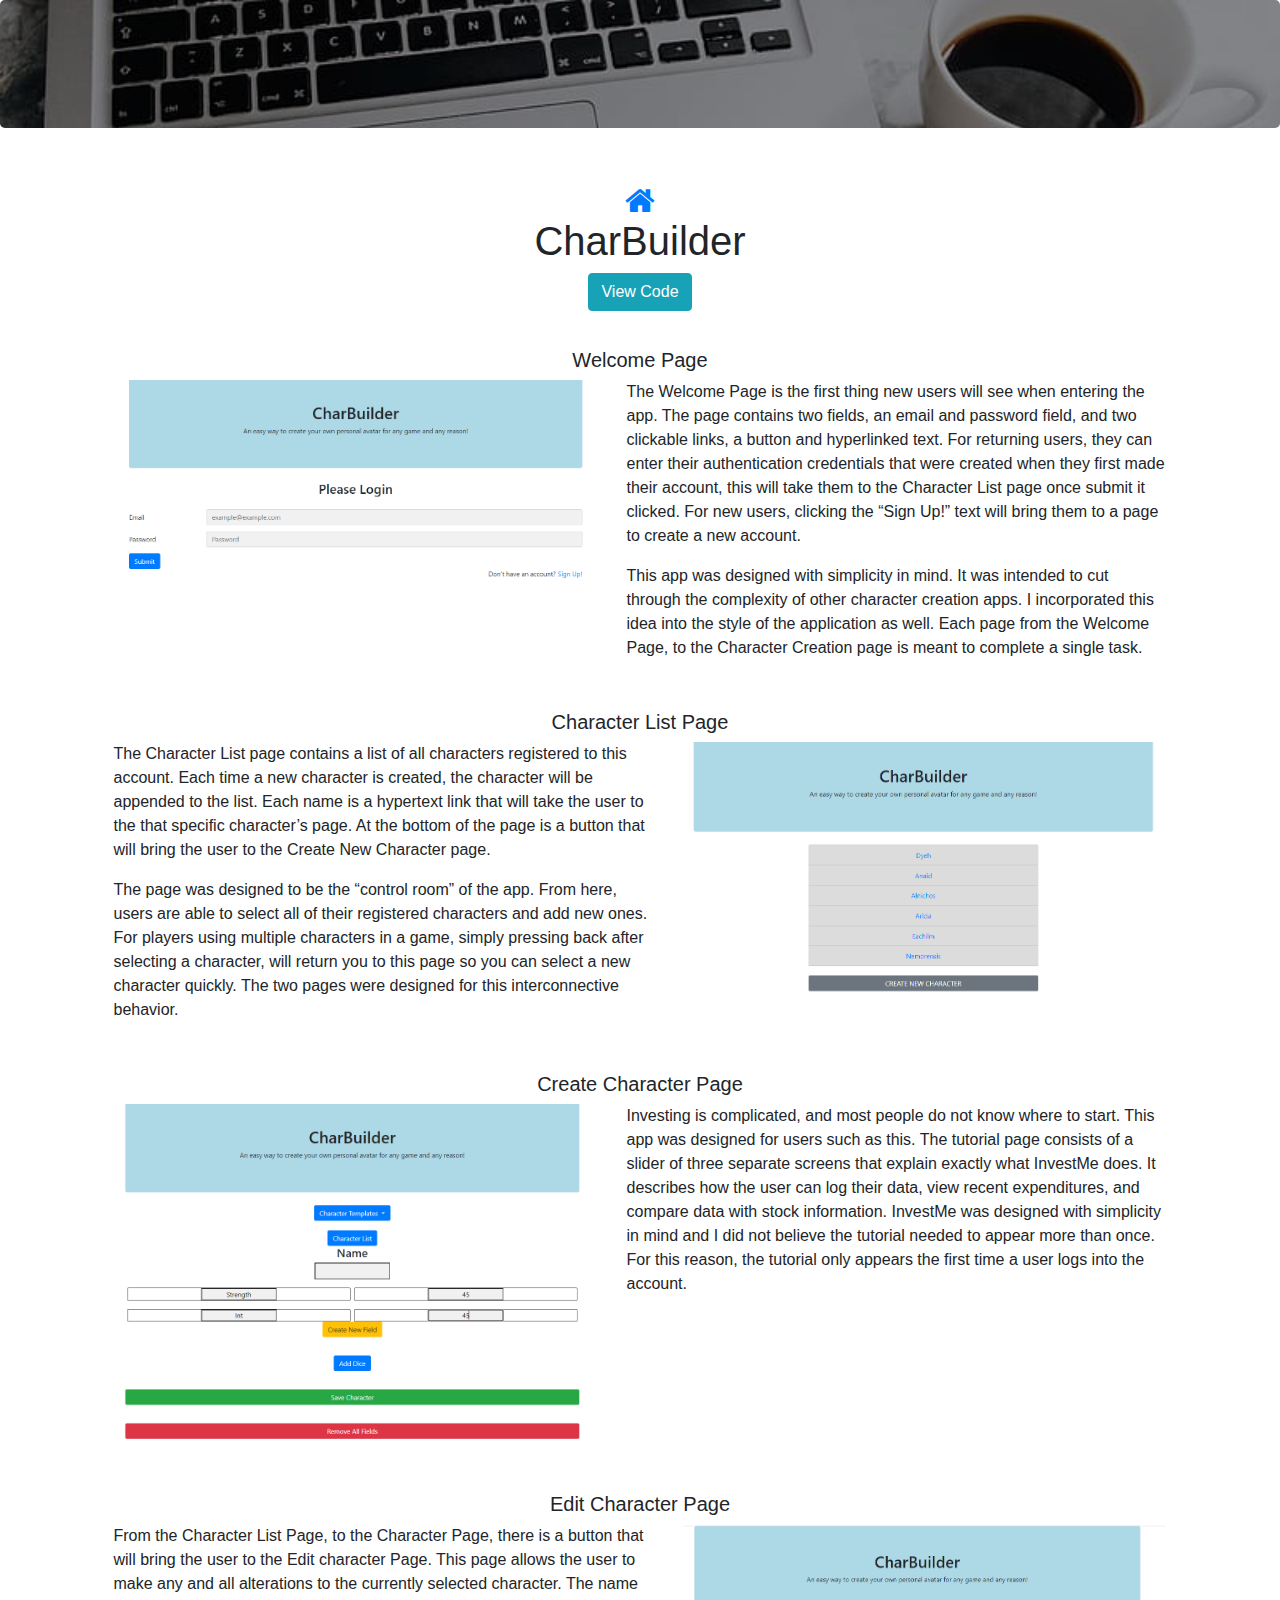
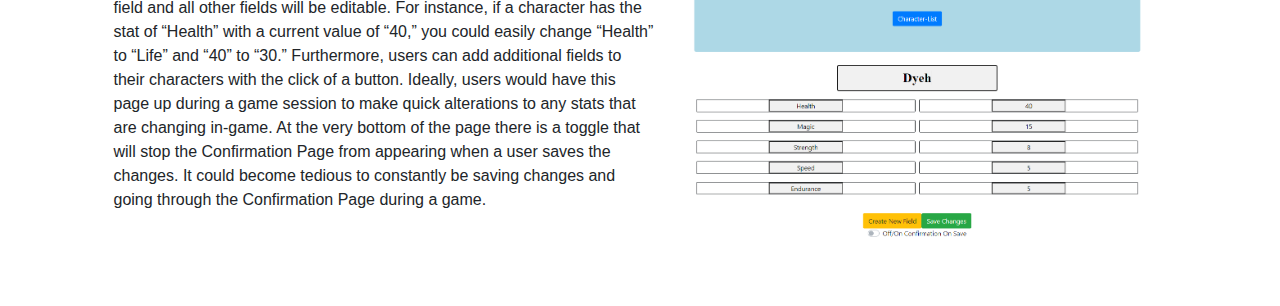
<file: charBuilder.html>
<html lang="en">

<head>
    <meta charset="utf-8">
    <title>Nicholas M. Heyd</title>
    <meta name="description" content="About Me">
    <meta name="Nicholas M. Heyd" content="Portfolio">
    <link rel="stylesheet" href="https://stackpath.bootstrapcdn.com/bootstrap/4.3.1/css/bootstrap.min.css"
        integrity="sha384-ggOyR0iXCbMQv3Xipma34MD+dH/1fQ784/j6cY/iJTQUOhcWr7x9JvoRxT2MZw1T" crossorigin="anonymous">
    <link rel="stylesheet" href="https://cdnjs.cloudflare.com/ajax/libs/font-awesome/4.7.0/css/font-awesome.min.css">
    <link rel="stylesheet" href="css\charBuilder.css">
</head>

<body>

    <div class="jumbotron overlay"></div>
    <!-- Main Container Div-->
    <div class="main-container">
        <!-- Return to main apage-->
        <div class="container text-center"><a href="index.html"><i class="fa fa-home fa-2x zoomEffect"></i></a>
        </div>

        <!-- Start CharBuilder Div -->
        <!-- Welcome Page -->
        <h1 class="text-center">CharBuilder</h1>


        <div class="container padding-lower">
            <div class="row">
                <div class="col text-center">
                    <button class="btn btn-info">
                        <a class="removeLinkColor" href="https://github.com/Dyeh310/charBuilder-app">
                            View Code
                        </a>
                    </button>
                </div>
            </div>
        </div>

        <div class="container">
            <h5 class="text-center">Welcome Page</h5>
            <div class="row d-flex justify-content-center">
                <div class="col-md-6 col-xs-6 left-img padding-lower">
                    <a href="assets\Projects\Char-Builder\welcomePage.PNG"><img
                            src="assets\Projects\Char-Builder\welcomePage.PNG" class="img-fluid"></a>

                </div>
                <div class="col-md-6 col-xs-6 padding-lower">
                    <p>
                        The Welcome Page is the first thing new users will see when entering the app. The page contains
                        two fields, an email and
                        password field, and two clickable links, a button and hyperlinked text. For returning users,
                        they can enter their
                        authentication credentials that were created when they first made their account, this will take
                        them to the Character
                        List page once submit it clicked. For new users, clicking the “Sign Up!” text will bring them to
                        a page to create a new
                        account.
                    </p>
                    <p>
                        This app was designed with simplicity in mind. It was intended to cut through the complexity of
                        other character creation
                        apps. I incorporated this idea into the style of the application as well. Each page from the
                        Welcome Page, to the
                        Character Creation page is meant to complete a single task.
                    </p>
                </div>

            </div>
        </div>
        <!--End Welcome Page-->
        <!--New Character List Page -->
        <div class="container">
            <h5 class="text-center">Character List Page</h5>
            <div class="row d-flex justify-content-center">
                <div class="col-md-6 col-xs-6 padding-lower">
                    <p>
                        The Character List page contains a list of all characters registered to this account. Each time
                        a new character is
                        created, the character will be appended to the list. Each name is a hypertext link that will
                        take the user to the that
                        specific character’s page. At the bottom of the page is a button that will bring the user to the
                        Create New Character
                        page.
                    </p>
                    <p>
                        The page was designed to be the “control room” of the app. From here, users are able to select
                        all of their registered
                        characters and add new ones. For players using multiple characters in a game, simply pressing
                        back after selecting a
                        character, will return you to this page so you can select a new character quickly. The two pages
                        were designed for this
                        interconnective behavior.
                    </p>
                </div>
                <div class="col-md-6 col-xs-6 left-img padding-lower">
                    <a href="assets\Projects\Char-Builder\characterListPage.PNG">
                        <img src="assets\Projects\Char-Builder\characterListPage.PNG" class="img-fluid">
                    </a>

                </div>
            </div>
        </div>
        <!-- End  Character List Page -->
        <!-- Create Character Page -->
        <div class="container">
            <h5 class="text-center">Create Character Page</h5>
            <div class="row d-flex justify-content-center">
                <div class="col-md-6 col-xs-6 left-img padding-lower">
                    <a href="">
                        <img src="assets\Projects\Char-Builder\createCharPage.PNG" class="img-fluid">
                    </a>

                </div>
                <div class="col-md-6 col-xs-6 padding-lower">
                    <p>
                        Investing is complicated, and most people do not know where to start. This app was
                        designed for users such as this. The
                        tutorial page consists of a slider of three separate screens that explain exactly
                        what InvestMe does. It describes how
                        the user can log their data, view recent expenditures, and compare data with stock
                        information. InvestMe was designed
                        with simplicity in mind and I did not believe the tutorial needed to appear more
                        than once. For this reason, the
                        tutorial only appears the first time a user logs into the account.
                    </p>
                </div>
            </div>
        </div>
        <!-- End Character Page -->
        <!-- Edit Character Page Page -->
        <div class="container">
            <h5 class="text-center">Edit Character Page</h5>
            <div class="row d-flex justify-content-center">
                <div class="col-md-6 col-xs-6 padding-lower">
                    <p>
                        From the Character List Page, to the Character Page, there is a button that will bring the user
                        to the Edit character
                        Page. This page allows the user to make any and all alterations to the currently selected
                        character. The name field and
                        all other fields will be editable. For instance, if a character has the stat of “Health” with a
                        current value of “40,”
                        you could easily change “Health” to “Life” and “40” to “30.” Furthermore, users can add
                        additional fields to their
                        characters with the click of a button. Ideally, users would have this page up during a game
                        session to make quick
                        alterations to any stats that are changing in-game. At the very bottom of the page there is a
                        toggle that will stop the
                        Confirmation Page from appearing when a user saves the changes. It could become tedious to
                        constantly be saving changes
                        and going through the Confirmation Page during a game.
                    </p>
                </div>
                <div class="col-md-6 col-xs-6 left-img padding-lower">
                    <a href="assets\Projects\Char-Builder\editCharPage.PNG">
                        <img src="assets\Projects\Char-Builder\editCharPage.PNG" class="img-fluid">
                    </a>

                </div>
            </div>
        </div>
        <!-- Edit Character Page -->
        <!-- End CharBuilder Div -->
    </div>
    <!-- Main Container Div End-->
    <script src="#"></script>
</body>

</html>
</file>
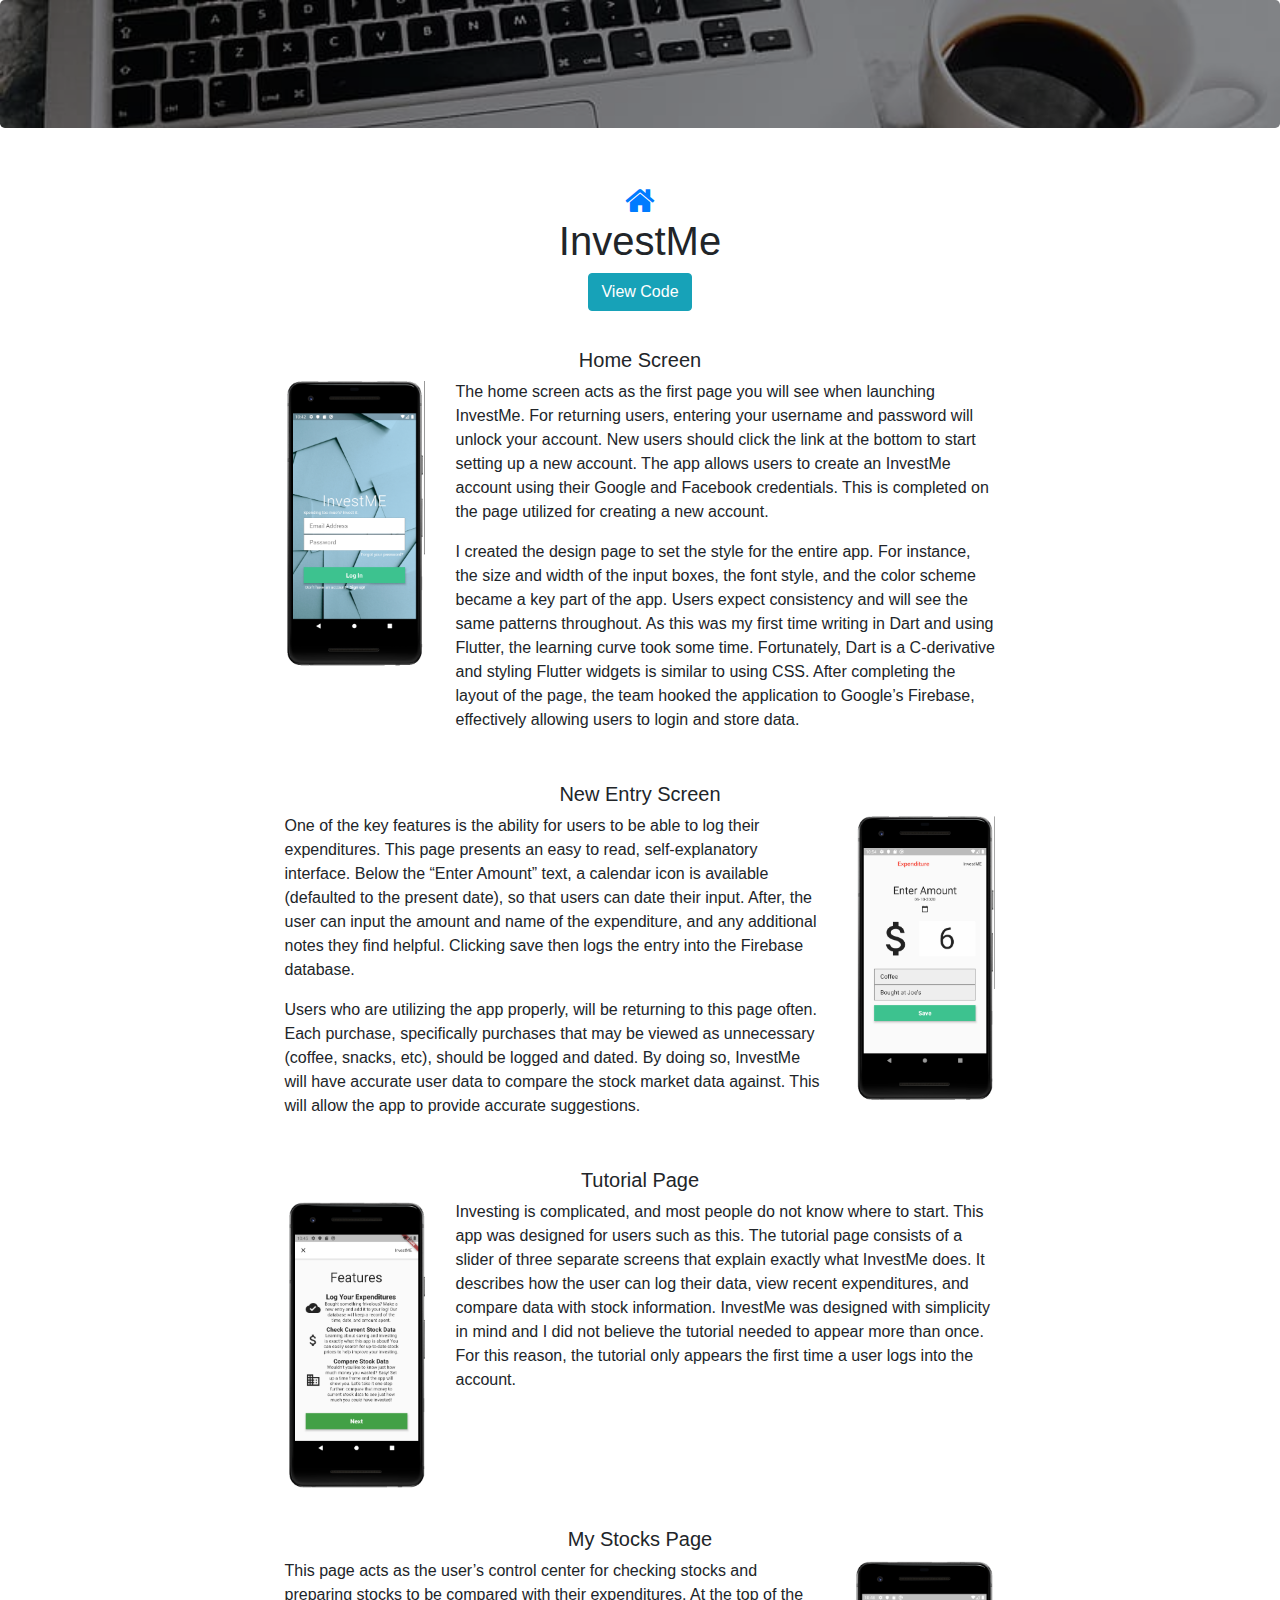
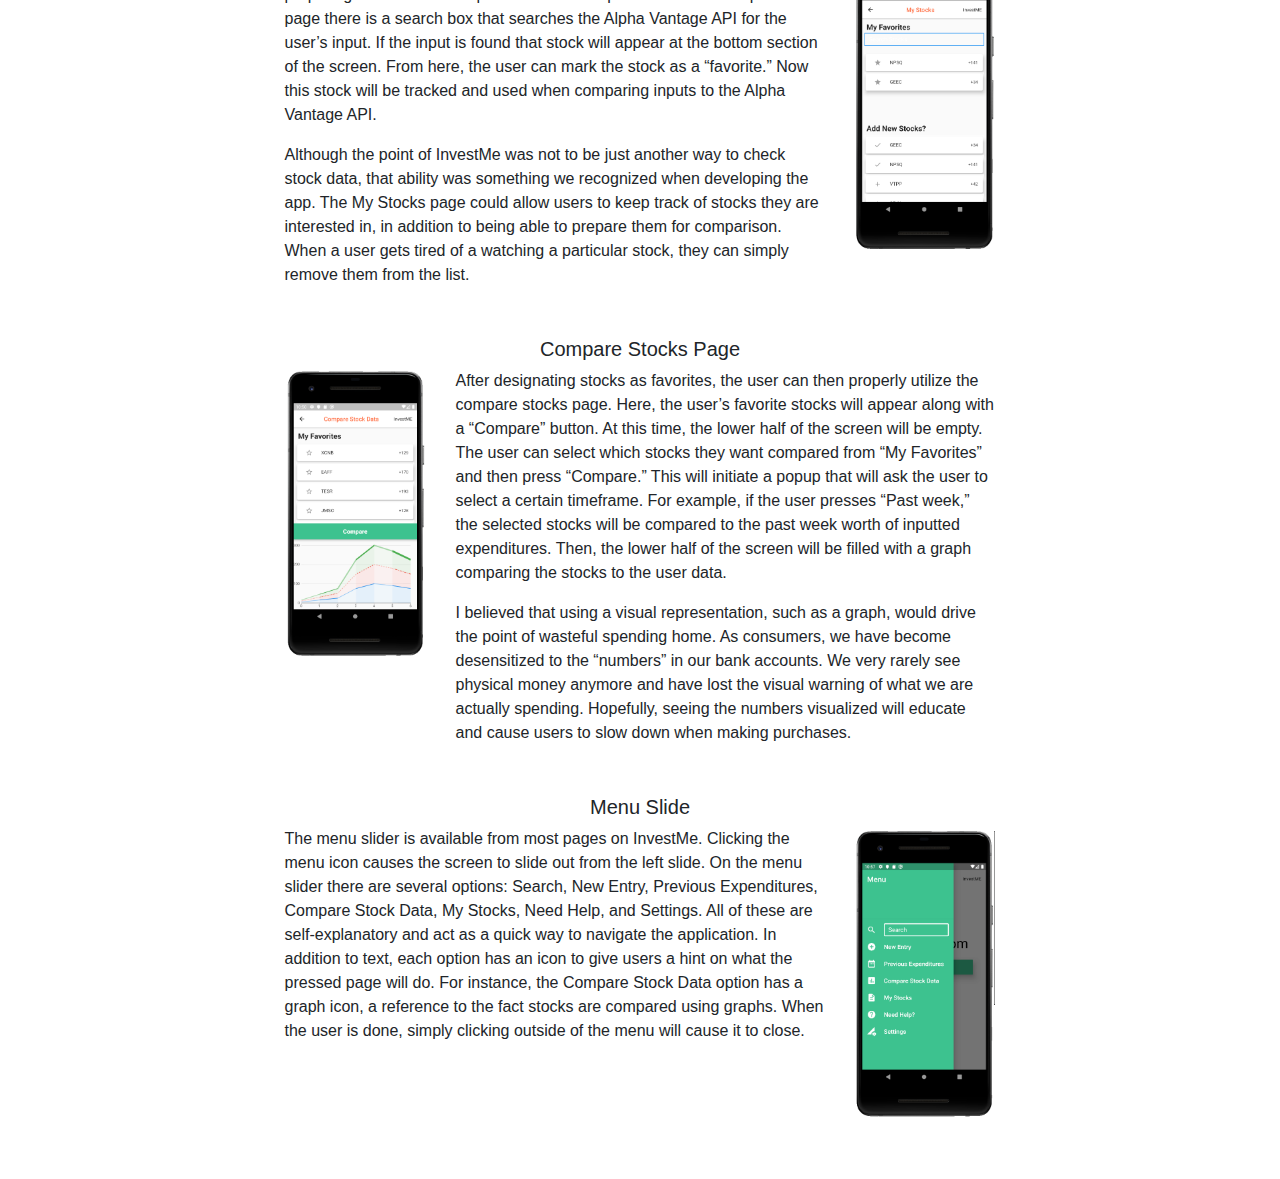
<file: investMe.html>
<html lang="en">

<head>
      <meta charset="utf-8">
      <title>Nicholas M. Heyd</title>
      <meta name="description"
            content="About Me">
      <meta name="Nicholas M. Heyd"
            content="Portfolio">
      <link rel="stylesheet"
            href="https://stackpath.bootstrapcdn.com/bootstrap/4.3.1/css/bootstrap.min.css"
            integrity="sha384-ggOyR0iXCbMQv3Xipma34MD+dH/1fQ784/j6cY/iJTQUOhcWr7x9JvoRxT2MZw1T"
            crossorigin="anonymous">
      <link rel="stylesheet"
            href="https://cdnjs.cloudflare.com/ajax/libs/font-awesome/4.7.0/css/font-awesome.min.css">
      <link rel="stylesheet"
            href="css\investMe.css">
</head>

<body>
      <div class="jumbotron overlay"></div>
      <!-- Main Container Div-->
      <div class="main-container">
            <!-- Return to main apage-->
            <div class="container text-center"><a href="index.html"><i class="fa fa-home fa-2x zoomEffect"></i></a>
            </div>


            <!-- Start InvestMe Div -->
            <!-- Home Page -->
            <h1 class="text-center">InvestMe</h1>

            <div class="container padding-lower">
                  <div class="row">
                        <div class="col text-center">
                              <button class="btn btn-info">
                                    <a class="removeLinkColor" href="https://github.com/Dyeh310/InvestMEApp">
                                          View Code
                                    </a>
                              </button>
                        </div>
                  </div>
            </div>

            <div class="container">
                  <h5 class="text-center">Home Screen</h5>
                  <div class="row d-flex justify-content-center">
                        <div class="col-md-6 col-xs-6 left-img padding-lower">
                              <a href="assets\Projects\InvestMe\homePage.PNG"><img
                                         src="assets\Projects\InvestMe\homePage.PNG"
                                         class="img-fluid"></a>

                        </div>
                        <div class="col-md-6 col-xs-6 padding-lower">
                              <p>
                                    The home screen acts as the first page you will see when launching InvestMe. For
                                    returning users, entering your username
                                    and password will unlock your account. New users should click the link at the bottom
                                    to start setting up a new account.
                                    The app allows users to create an InvestMe account using their Google and Facebook
                                    credentials. This is completed on the
                                    page utilized for creating a new account.
                              </p>
                              <p>
                                    I created the design page to set the style for the entire app. For instance, the
                                    size and width of the input boxes, the
                                    font style, and the color scheme became a key part of the app. Users expect
                                    consistency and will see the same patterns
                                    throughout. As this was my first time writing in Dart and using Flutter, the
                                    learning curve took some time. Fortunately,
                                    Dart is a C-derivative and styling Flutter widgets is similar to using CSS. After
                                    completing the layout of the page, the
                                    team hooked the application to Google’s Firebase, effectively allowing users to
                                    login and store data.
                              </p>
                        </div>

                  </div>
            </div>
            <!--End Home Page-->
            <!--New Entry Page -->
            <div class="container">
                  <h5 class="text-center">New Entry Screen</h5>
                  <div class="row d-flex justify-content-center">
                        <div class="col-md-6 col-xs-6 padding-lower">
                              <p>
                                    One of the key features is the ability for users to be able to log their
                                    expenditures. This page presents an easy to
                                    read, self-explanatory interface. Below the “Enter Amount” text, a calendar icon is
                                    available (defaulted to the present
                                    date), so that users can date their input. After, the user can input the amount and
                                    name of the expenditure, and any
                                    additional notes they find helpful. Clicking save then logs the entry into the
                                    Firebase database.
                              </p>
                              <p>
                                    Users who are utilizing the app properly, will be returning to this page often. Each
                                    purchase, specifically purchases
                                    that may be viewed as unnecessary (coffee, snacks, etc), should be logged and dated.
                                    By doing so, InvestMe will have
                                    accurate user data to compare the stock market data against. This will allow the app
                                    to provide accurate suggestions.
                              </p>
                        </div>
                        <div class="col-md-6 col-xs-6 left-img padding-lower">
                              <a href="assets\Projects\InvestMe\newEntryPage.PNG">
                                    <img src="assets\Projects\InvestMe\newEntryPage.PNG"
                                         class="img-fluid">
                              </a>

                        </div>
                  </div>
            </div>
            <!-- End New Entry Page -->
            <!--Tutorial Page -->
            <div class="container">
                  <h5 class="text-center">Tutorial Page</h5>
                  <div class="row d-flex justify-content-center">
                        <div class="col-md-6 col-xs-6 left-img padding-lower">
                              <a href="assets\Projects\InvestMe\tutorialPage.PNG">
                                    <img src="assets\Projects\InvestMe\tutorialPage.PNG"
                                         class="img-fluid">
                              </a>

                        </div>
                        <div class="col-md-6 col-xs-6 padding-lower">
                              <p>
                                    Investing is complicated, and most people do not know where to start. This app was
                                    designed for users such as this. The
                                    tutorial page consists of a slider of three separate screens that explain exactly
                                    what InvestMe does. It describes how
                                    the user can log their data, view recent expenditures, and compare data with stock
                                    information. InvestMe was designed
                                    with simplicity in mind and I did not believe the tutorial needed to appear more
                                    than once. For this reason, the
                                    tutorial only appears the first time a user logs into the account.
                              </p>
                        </div>
                  </div>
            </div>
            <!-- End Tutorial Page -->
            <!--My Stocks Page -->
            <div class="container">
                  <h5 class="text-center">My Stocks Page</h5>
                  <div class="row d-flex justify-content-center">
                        <div class="col-md-6 col-xs-6 padding-lower">
                              <p>
                                    This page acts as the user’s control center for checking stocks and preparing stocks
                                    to be compared with their
                                    expenditures. At the top of the page there is a search box that searches the Alpha
                                    Vantage API for the user’s input. If
                                    the input is found that stock will appear at the bottom section of the screen. From
                                    here, the user can mark the stock as
                                    a “favorite.” Now this stock will be tracked and used when comparing inputs to the
                                    Alpha Vantage API.
                              </p>
                              <p>
                                    Although the point of InvestMe was not to be just another way to check stock data,
                                    that ability was something we
                                    recognized when developing the app. The My Stocks page could allow users to keep
                                    track of stocks they are interested in,
                                    in addition to being able to prepare them for comparison. When a user gets tired of
                                    a watching a particular stock, they
                                    can simply remove them from the list.
                              </p>
                        </div>
                        <div class="col-md-6 col-xs-6 left-img padding-lower">
                              <a href="assets\Projects\InvestMe\myStocksPage.PNG">
                                    <img src="assets\Projects\InvestMe\myStocksPage.PNG"
                                         class="img-fluid">
                              </a>

                        </div>
                  </div>
            </div>
            <!-- My Stocks Page -->
            <!--Compare Stocks Page -->
            <div class="container">
                  <h5 class="text-center">Compare Stocks Page</h5>
                  <div class="row d-flex justify-content-center">
                        <div class="col-md-6 col-xs-6 left-img padding-lower">
                              <a href="assets\Projects\InvestMe\compareStocksPage.PNG"><img
                                         src="assets\Projects\InvestMe\compareStocksPage.PNG"
                                         class="img-fluid"></a>
                        </div>
                        <div class="col-md-6 col-xs-6 padding-lower">
                              <p>
                                    After designating stocks as favorites, the user can then properly utilize the
                                    compare stocks page. Here, the user’s
                                    favorite stocks will appear along with a “Compare” button. At this time, the lower
                                    half of the screen will be empty. The
                                    user can select which stocks they want compared from “My Favorites” and then press
                                    “Compare.” This will initiate a popup
                                    that will ask the user to select a certain timeframe. For example, if the user
                                    presses “Past week,” the selected stocks
                                    will be compared to the past week worth of inputted expenditures. Then, the lower
                                    half of the screen will be filled with
                                    a graph comparing the stocks to the user data.
                              </p>
                              <p>
                                    I believed that using a visual representation, such as a graph, would drive the
                                    point of wasteful spending home. As
                                    consumers, we have become desensitized to the “numbers” in our bank accounts. We
                                    very rarely see physical money anymore
                                    and have lost the visual warning of what we are actually spending. Hopefully, seeing
                                    the numbers visualized will educate
                                    and cause users to slow down when making purchases.
                              </p>
                        </div>

                  </div>
            </div>
            <!-- Compare Stocks Page -->
            <!--Compare Stocks Page -->
            <div class="container">
                  <h5 class="text-center">Menu Slide</h5>
                  <div class="row d-flex justify-content-center">
                        <div class="col-md-6 col-xs-6 padding-lower">
                              <p>
                                    The menu slider is available from most pages on InvestMe. Clicking the menu icon
                                    causes the screen to slide out from the
                                    left slide. On the menu slider there are several options: Search, New Entry,
                                    Previous Expenditures, Compare Stock Data,
                                    My Stocks, Need Help, and Settings. All of these are self-explanatory and act as a
                                    quick way to navigate the
                                    application. In addition to text, each option has an icon to give users a hint on
                                    what the pressed page will do. For
                                    instance, the Compare Stock Data option has a graph icon, a reference to the fact
                                    stocks are compared using graphs. When
                                    the user is done, simply clicking outside of the menu will cause it to close.
                              </p>
                        </div>
                        <div class="col-md-6 col-xs-6 left-img padding-lower">
                              <a href="assets\Projects\InvestMe\menuSlide.PNG"">
                              <img src="
                                 assets\Projects\InvestMe\menuSlide.PNG"
                                 class="img-fluid">
                              </a>

                        </div>
                  </div>
            </div>
            <!-- Compare Stocks Page -->
            <!-- End InvestMe Div -->

      </div>
      <!-- Main Container Div End-->
      <script src="#"></script>
</body>

</html>
</file>
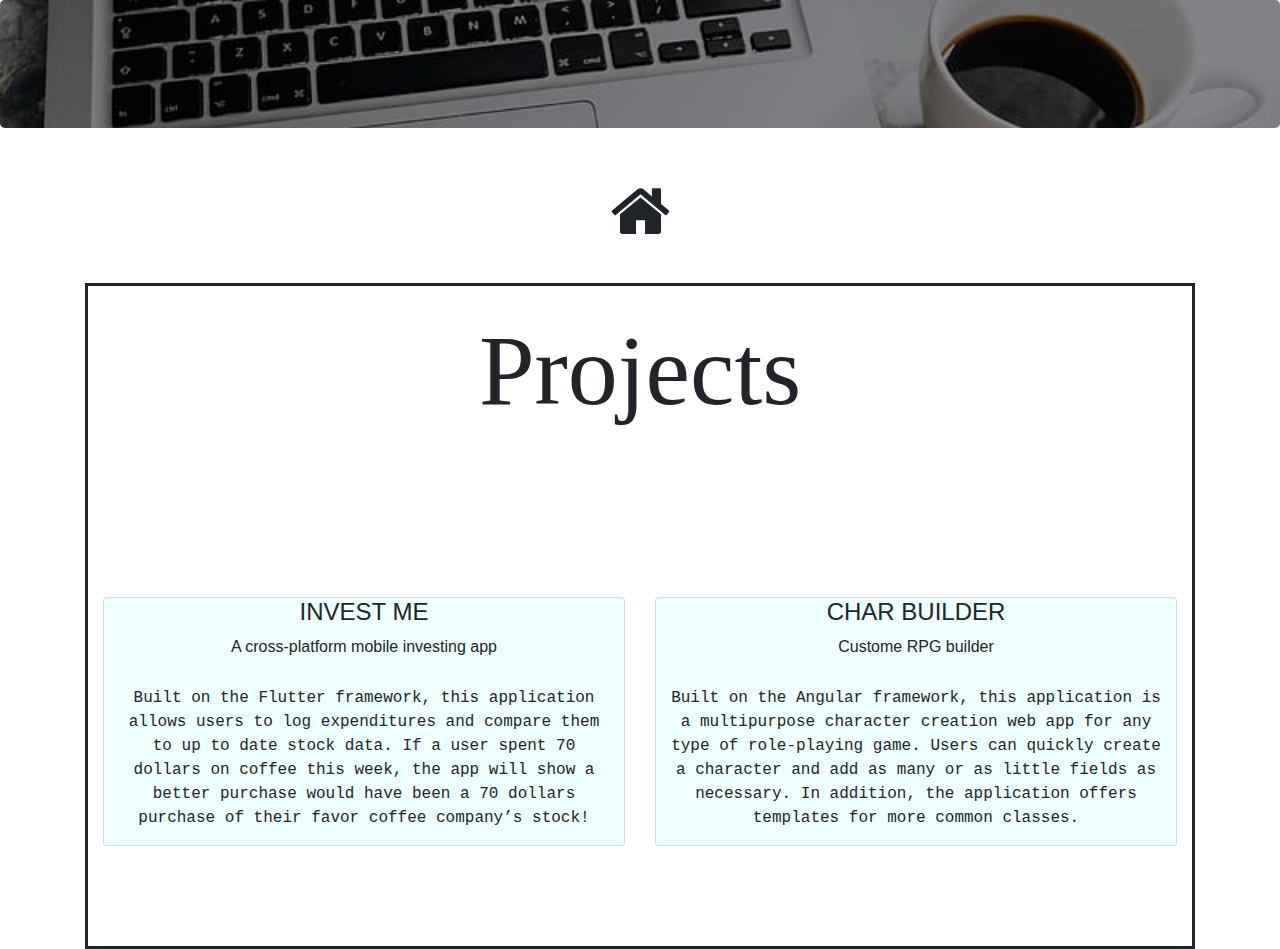
<file: projectSelection.html>
<!DOCTYPE html>
<html>

<head>
    <meta charset="utf-8">
    <title>Nicholas M. Heyd</title>
    <meta name="description" content="About Me">
    <meta name="Nicholas M. Heyd" content="Portfolio">
    <link rel="stylesheet" href="https://stackpath.bootstrapcdn.com/bootstrap/4.3.1/css/bootstrap.min.css"
        integrity="sha384-ggOyR0iXCbMQv3Xipma34MD+dH/1fQ784/j6cY/iJTQUOhcWr7x9JvoRxT2MZw1T" crossorigin="anonymous">
    <link rel="stylesheet" href="https://cdnjs.cloudflare.com/ajax/libs/font-awesome/4.7.0/css/font-awesome.min.css">
    <link rel="stylesheet" href="css\projectSelection.css">
</head>

<body>

    <div class="jumbotron overlay"></div>

    <div id="title" class="container text-center">
        <a href="index.html"><i class="fa fa-home fa-4x zoomEffect bottomPadding"></i></a>
        <div class="borderAroundPage">
            <h1>Projects</h1>
            <div class="
               projectList">
                <div class="container text-center">
                    <div class="row my-auto">
                        <!--InvestMe Card -->
                        <div class="col zoomEffect ">
                            <a href="investMe.html">
                                <div class="card my-auto colorZoom">
                                    <h4>INVEST ME</h4>
                                    <div class="card-title">A cross-platform mobile investing app</div>
                                    <div class="card-text">Built on the Flutter framework, this application allows users
                                        to
                                        log
                                        expenditures and compare them to up to date stock data. If a user spent 70
                                        dollars
                                        on
                                        coffee this week, the app will show a better purchase would have been a 70
                                        dollars
                                        purchase of their favor coffee company’s stock!</div>
                                </div>
                        </div>
                        </a>

                        <!--End InvestMe Card-->
                        <!--Char-Builder Card-->
                        <div class="col zoomEffect">
                            <a href="charBuilder.html">
                                <div class="card colorZoom ">
                                    <h4>CHAR BUILDER</h4>
                                    <div class="card-title">Custome RPG builder</div>
                                    <div class="card-text paddedCard">Built on the Angular framework, this application
                                        is a
                                        multipurpose character creation web app for any type of role-playing game. Users
                                        can
                                        quickly create a character and add as many or as little fields as necessary. In
                                        addition, the application offers templates for more common classes.</div>
                                </div>
                            </a>

                        </div>
                        <!--End Char-Builder Card-->
                    </div>
                </div>
            </div>
        </div>
    </div>

</body>

</html>
</file>
